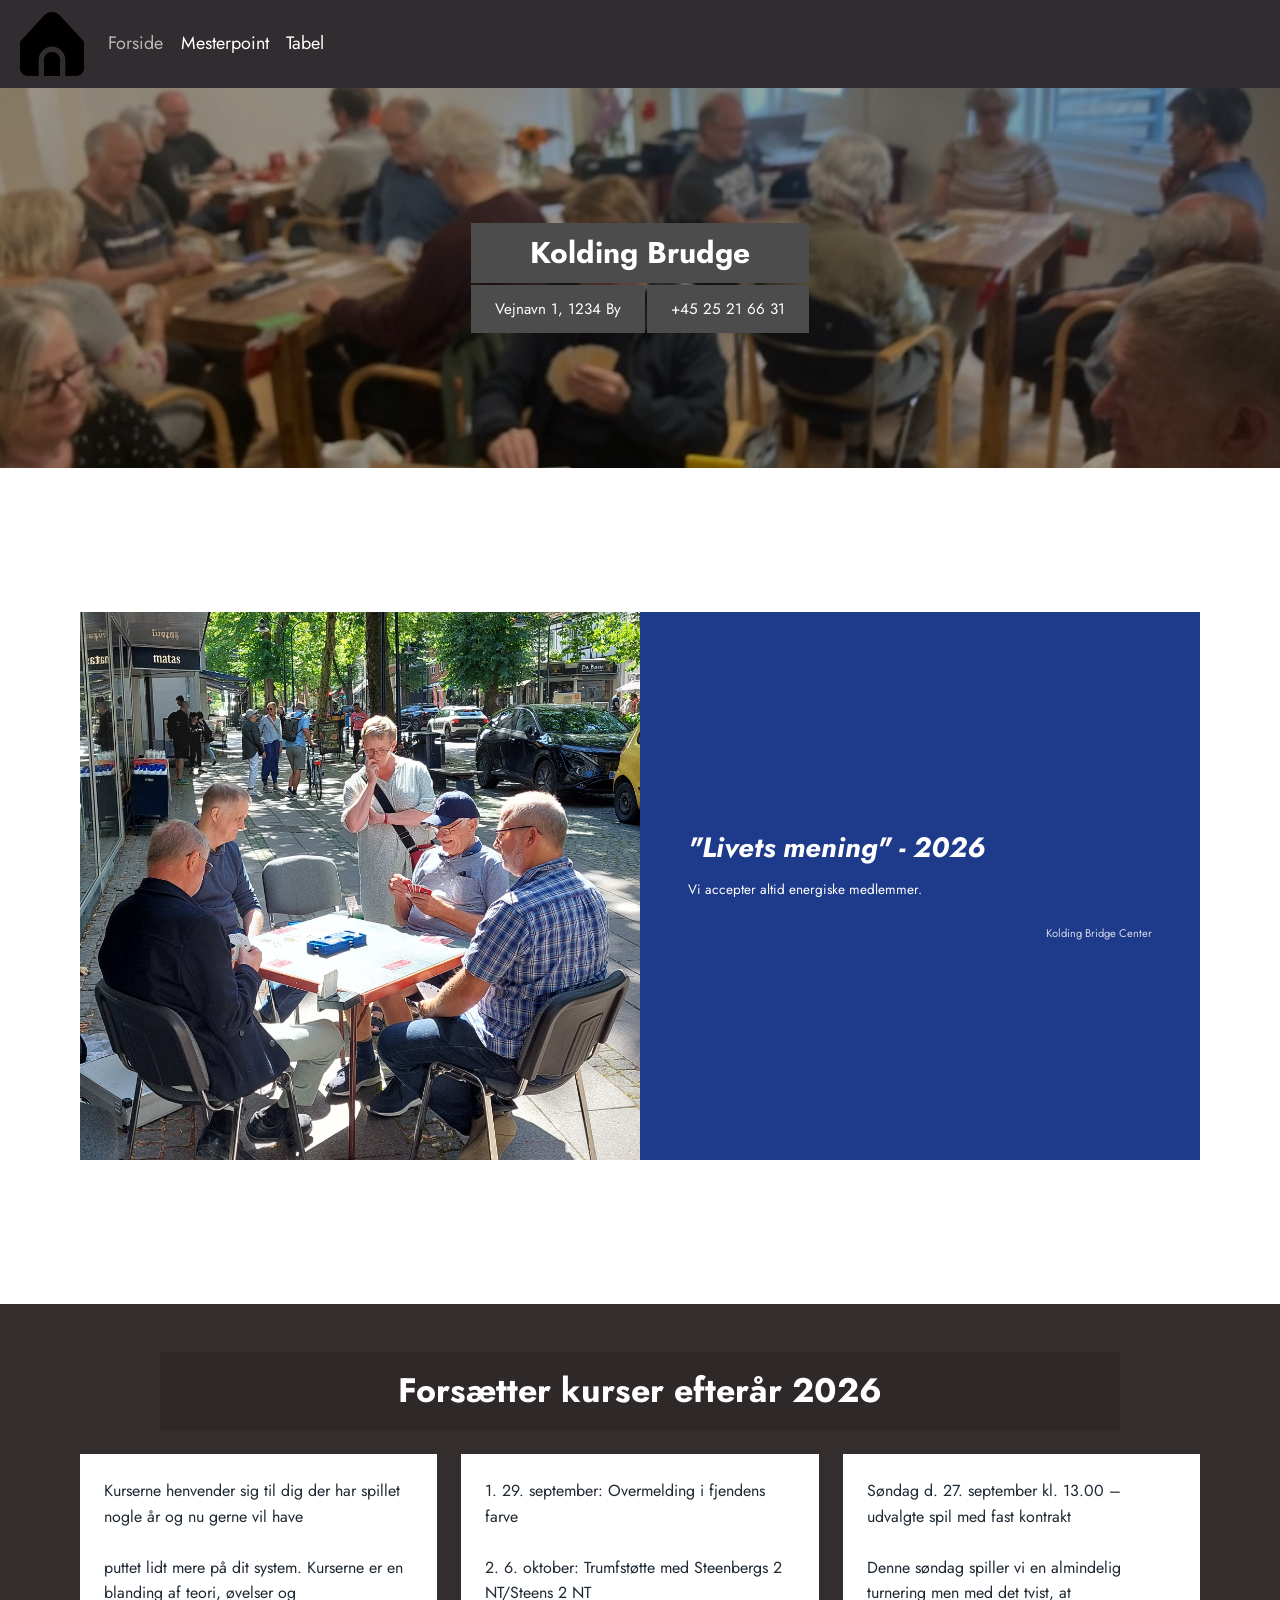
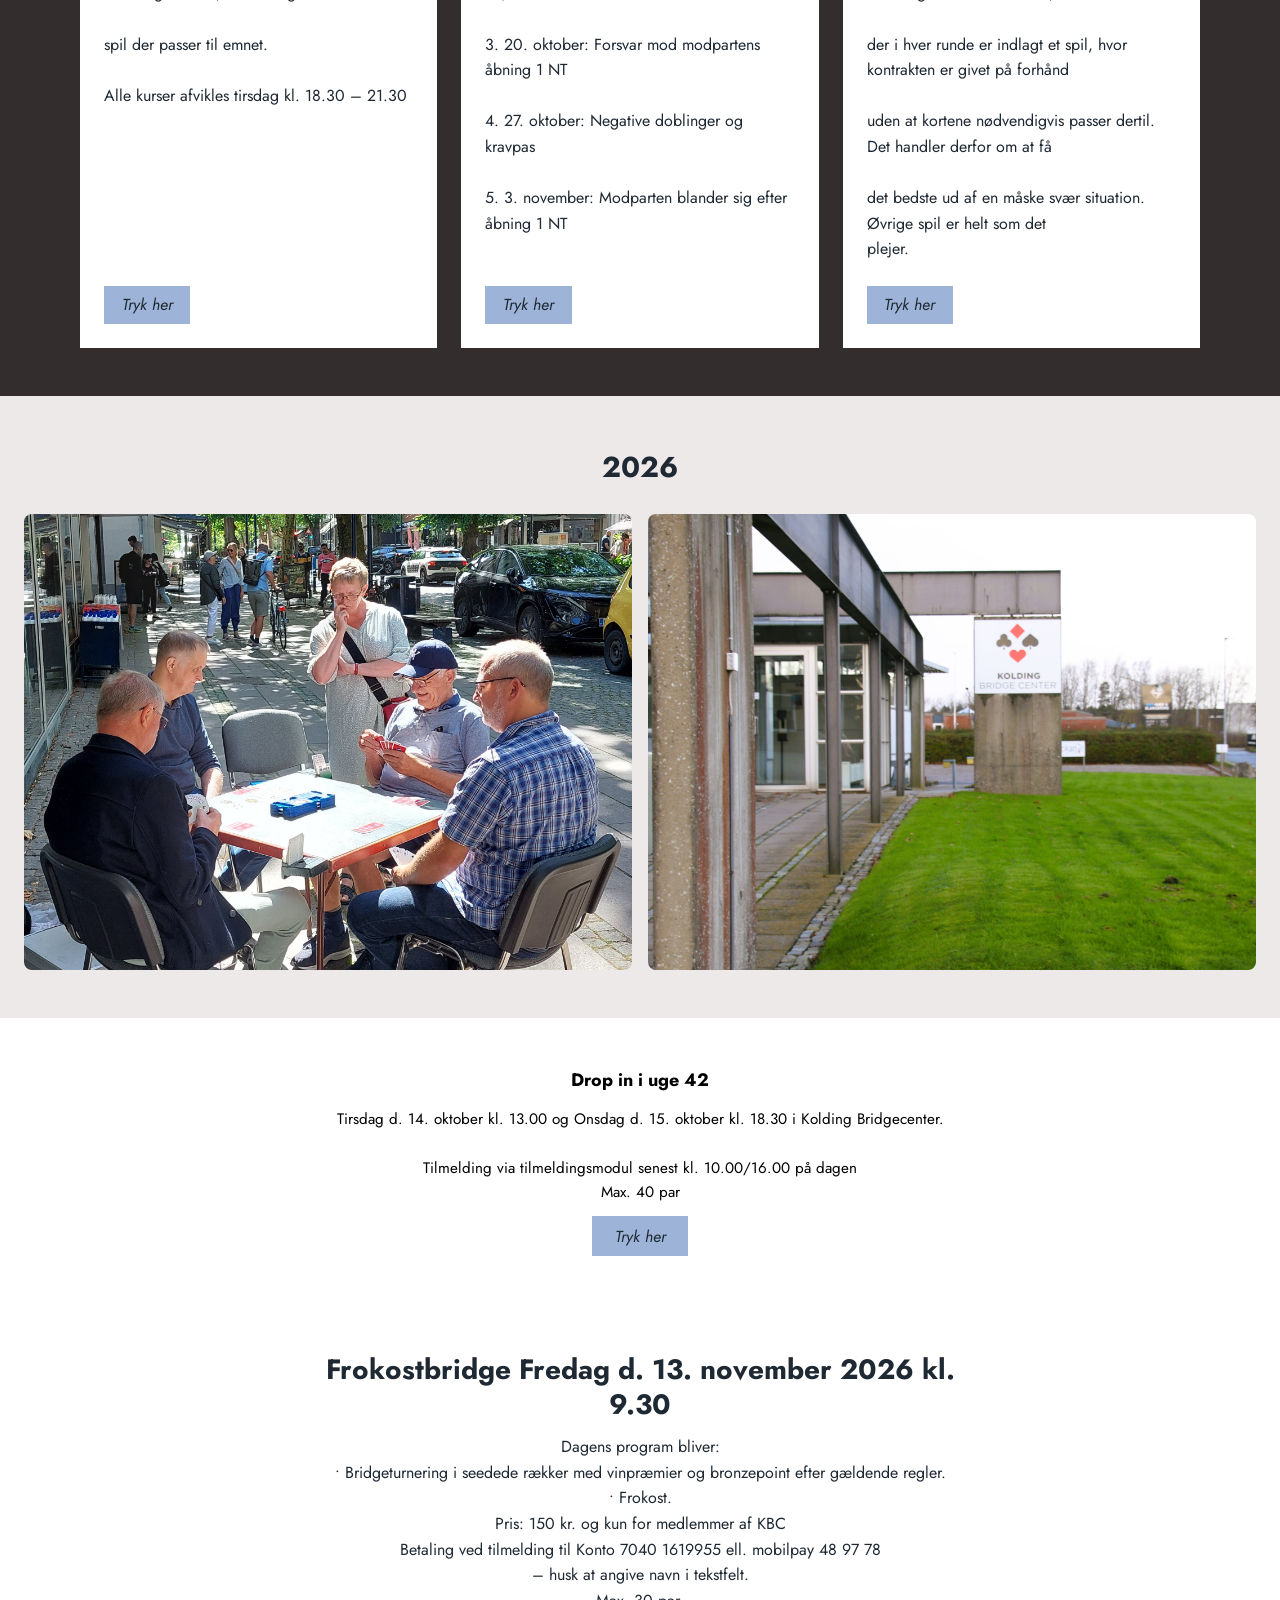
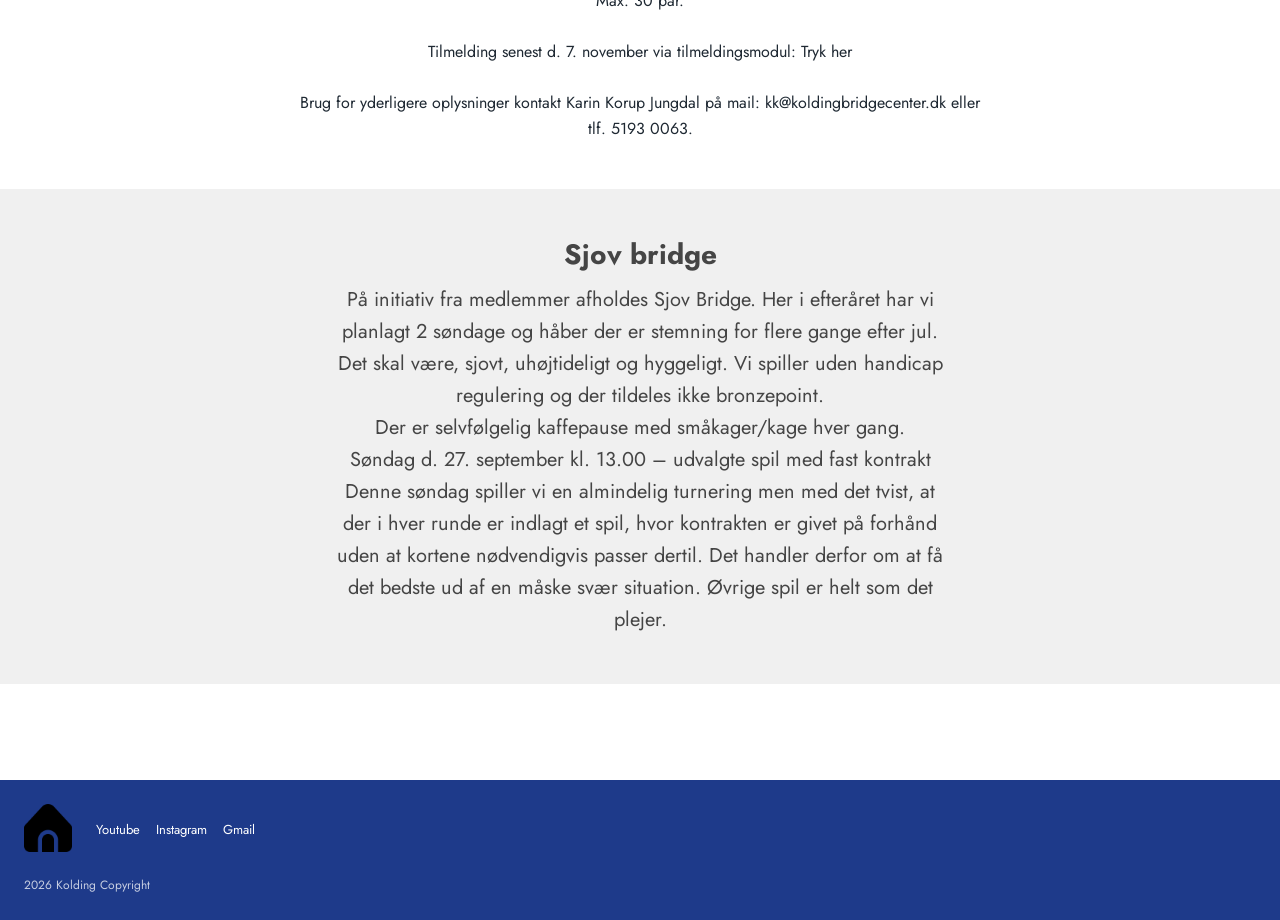
<file: export/index.html>
<!DOCTYPE html>
<html lang="da">
<head>
    <meta charset="UTF-8">
    <meta name="viewport" content="width=device-width, initial-scale=1.0">
    <title>Forside</title>
    <link rel="preconnect" href="https://fonts.googleapis.com">
    <link rel="preconnect" href="https://fonts.gstatic.com" crossorigin>
    <link href="https://fonts.googleapis.com/css2?family=Jost:wght@400;600;700&family=Oleo+Script:wght@400;700&family=Roboto:wght@400;700&display=swap" rel="stylesheet">
    <link rel="stylesheet" href="./assets/css/base.css">
    <link rel="stylesheet" href="./blocks/navbar/block.css">
    <link rel="stylesheet" href="./blocks/hero/block.css">
    <link rel="stylesheet" href="./blocks/textarea/block.css">
    <link rel="stylesheet" href="./blocks/mediatext/block.css">
    <link rel="stylesheet" href="./blocks/cardgrid/block.css">
    <link rel="stylesheet" href="./blocks/gallery/block.css">
    <link rel="stylesheet" href="./blocks/cta/block.css">
    <link rel="stylesheet" href="./blocks/footer/block.css">
</head>
<body>
<nav class="block block--navbar" style="--background-color:#302c2f;--text-color:#ffffff;--font-family:Jost;--link-size:18px" aria-label="Hovedmenu">
    <div class="navbar__inner">
                    <img class="navbar__logo" src="./uploads/2026/09/e8b1a9bcb7cee742.png" alt="Logo">
        
                    <ul class="navbar__links">
                                    <li>
                        <a href="#">Forside</a>
                    </li>
                                    <li>
                        <a href="mesterpoint/">Mesterpoint</a>
                    </li>
                                    <li>
                        <a href="mesterpoint/tabel/">Tabel</a>
                    </li>
                            </ul>
            </div>
</nav><section class="block block--hero" style="--title-size:30px;--font-family:Jost;--text-color:#ffffff;--box-color:#4d4c4c">
            <div class="hero__background" style="background-image:url('./assets/demo/hero-placeholder.jpg')" role="presentation"></div>
    
    <div class="hero__panel">
        <h1 class="hero__title">Kolding Brudge</h1>

                    <p class="hero__meta">
                                    <span class="hero__address">Vejnavn 1, 1234 By</span>
                
                                    <a class="hero__phone" href="tel:+4525216631">
                        +45 25 21 66 31                    </a>
                            </p>
            </div>
</section><section class="block block--textarea" style="--background-color:#ffffff;--text-color:#1f2933;--font-family:Jost;--title-size:28px;--text-size:16px;--text-align:left">
    <div class="textarea__inner">
        
            </div>
</section><section class="block block--mediatext mediatext--image-left" style="--background-color:#1e3a8a;--text-color:#ffffff;--font-family:Jost;--title-size:28px;--image-side:left">
    <div class="mediatext__inner">
                    <div class="mediatext__media">
                <img src="./uploads/2026/09/7c112fe1a9a44a13.jpg" alt="31" loading="lazy">
            </div>
        
        <div class="mediatext__body">
                            <h2 class="mediatext__title">&quot;Livets mening&quot; - 2026</h2>
            
                            <p class="mediatext__text">Vi accepter altid energiske medlemmer.</p>
            
                            <p class="mediatext__caption">Kolding Bridge Center</p>
                    </div>
    </div>
</section><section class="block block--textarea" style="--background-color:#ffffff;--text-color:#1f2933;--font-family:Jost;--title-size:28px;--text-size:16px;--text-align:left">
    <div class="textarea__inner">
        
            </div>
</section><section class="block block--cardgrid" style="--background-color:#342d2d;--text-color:#ffffff;--font-family:Jost;--card-color:#ffffff;--columns:3;--title-size:34px">
            <h2 class="cardgrid__title">Forsætter kurser efterår 2026</h2>
    
            <ul class="cardgrid__grid">
                            <li class="cardgrid__card">
                                            <p class="cardgrid__text">Kurserne henvender sig til dig der har spillet nogle år og nu gerne vil have<br />
<br />
puttet lidt mere på dit system. Kurserne er en blanding af teori, øvelser og<br />
<br />
spil der passer til emnet.<br />
<br />
Alle kurser afvikles tirsdag kl. 18.30 – 21.30</p>
                    
                                            <a class="cardgrid__button" href="#">
                            Tryk her                        </a>
                                    </li>
                            <li class="cardgrid__card">
                                            <p class="cardgrid__text">1. 29. september: Overmelding i fjendens farve<br />
<br />
2. 6. oktober: Trumfstøtte med Steenbergs 2 NT/Steens 2 NT<br />
<br />
3. 20. oktober: Forsvar mod modpartens åbning 1 NT<br />
<br />
4. 27. oktober: Negative doblinger og kravpas<br />
<br />
5. 3. november: Modparten blander sig efter åbning 1 NT</p>
                    
                                            <a class="cardgrid__button" href="#">
                            Tryk her                        </a>
                                    </li>
                            <li class="cardgrid__card">
                                            <p class="cardgrid__text">Søndag d. 27. september kl. 13.00 – udvalgte spil med fast kontrakt<br />
<br />
Denne søndag spiller vi en almindelig turnering men med det tvist, at<br />
<br />
der i hver runde er indlagt et spil, hvor kontrakten er givet på forhånd<br />
<br />
uden at kortene nødvendigvis passer dertil. Det handler derfor om at få<br />
<br />
det bedste ud af en måske svær situation. Øvrige spil er helt som det<br />
plejer.</p>
                    
                                            <a class="cardgrid__button" href="#">
                            Tryk her                        </a>
                                    </li>
                    </ul>
    </section><section class="block block--gallery" style="--columns:2;--gap:16px;--radius:8px;--background-color:#ede9e9">
    <div class="gallery__inner">
                    <h2 class="gallery__title">2026</h2>
        
                    <ul class="gallery__grid">
                                    <li class="gallery__item">
                        <figure class="gallery__figure">
                            <img class="gallery__img"
                                 src="./uploads/2026/09/e199387944f2c550.jpg"
                                 alt=""
                                 loading="lazy">

                                                    </figure>
                    </li>
                                    <li class="gallery__item">
                        <figure class="gallery__figure">
                            <img class="gallery__img"
                                 src="./uploads/2026/09/cdb3555f7cf7b07b.jpg"
                                 alt=""
                                 loading="lazy">

                                                    </figure>
                    </li>
                            </ul>
            </div>
</section><section class="block block--cta" style="--background-color:#ffffff;--text-color:#000000;--font-family:Jost;--button-color:#9db4d8;--title-size:18px">
    <div class="cta__inner">
                    <h2 class="cta__title">Drop in i uge 42</h2>
        
                    <p class="cta__text">Tirsdag d. 14. oktober kl. 13.00 og Onsdag d. 15. oktober kl. 18.30 i  Kolding Bridgecenter.<br />
<br />
Tilmelding via tilmeldingsmodul senest kl.  10.00/16.00 på dagen<br />
Max. 40 par</p>
        
                    <a class="cta__button" href="#">Tryk her</a>
            </div>
</section><section class="block block--textarea" style="--background-color:#ffffff;--text-color:#1f2933;--font-family:Jost;--title-size:28px;--text-size:16px;--text-align:center">
    <div class="textarea__inner">
                    <h2 class="textarea__title">Frokostbridge Fredag d. 13. november 2026 kl. 9.30</h2>
        
                    <div class="textarea__body">Dagens program bliver: <br />
• Bridgeturnering i seedede rækker med  vinpræmier og bronzepoint efter gældende regler.<br />
• Frokost.          <br />
Pris: 150 kr. og kun for medlemmer af KBC<br />
Betaling ved tilmelding til Konto 7040 1619955 ell. mobilpay 48 97 78<br />
– husk at angive navn i tekstfelt.<br />
Max. 30 par.<br />
<br />
Tilmelding senest d. 7. november via  tilmeldingsmodul: Tryk her <br />
<br />
Brug for yderligere oplysninger kontakt Karin Korup Jungdal på mail: kk@koldingbridgecenter.dk eller tlf. 5193 0063.</div>
            </div>
</section><section class="block block--textarea" style="--background-color:#f0f0f0;--text-color:#454545;--font-family:Jost;--title-size:28px;--text-size:20px;--text-align:center">
    <div class="textarea__inner">
                    <h2 class="textarea__title">Sjov bridge</h2>
        
                    <div class="textarea__body">På initiativ fra medlemmer afholdes Sjov Bridge. Her i efteråret har vi<br />
planlagt 2 søndage og håber der er stemning for flere gange efter jul.<br />
Det skal være, sjovt, uhøjtideligt og hyggeligt. Vi spiller uden handicap<br />
regulering og der tildeles ikke bronzepoint.<br />
Der er selvfølgelig kaffepause med småkager/kage hver gang.<br />
Søndag d. 27. september kl. 13.00 – udvalgte spil med fast kontrakt<br />
Denne søndag spiller vi en almindelig turnering men med det tvist, at<br />
der i hver runde er indlagt et spil, hvor kontrakten er givet på forhånd<br />
uden at kortene nødvendigvis passer dertil. Det handler derfor om at få<br />
det bedste ud af en måske svær situation. Øvrige spil er helt som det<br />
plejer.</div>
            </div>
</section><section class="block block--textarea" style="--background-color:#ffffff;--text-color:#1f2933;--font-family:Jost;--title-size:28px;--text-size:16px;--text-align:left">
    <div class="textarea__inner">
        
            </div>
</section><footer class="block block--footer" style="--background-color:#1e3a8a;--text-color:#ffffff;--font-family:Jost;--link-size:13px">
    <div class="footer__inner">
                    <img class="footer__logo" src="./uploads/2026/09/88ec4132f0420b7b.png" alt="">
        
                    <ul class="footer__links">
                                    <li><a href="https://www.youtube.com/">Youtube</a></li>
                                    <li><a href="https://www.instagram.com/">Instagram</a></li>
                                    <li><a href="./">Gmail</a></li>
                            </ul>
            </div>

            <p class="footer__note">2026 Kolding Copyright</p>
    </footer></body>
</html>
</file>
<file: export/assets/css/base.css>
/* =====================================================================
   Fælles grundlag for alle sider.
   Indlæses altid, før blokkenes egen CSS, så en blok kan overskrive her.
   ===================================================================== */

:root {
    --color-text: #1f2933;
    --color-muted: #52606d;
    --color-surface: #ffffff;
    --color-border: #d9dde2;

    --font-body: 'Jost', system-ui, -apple-system, sans-serif;

    --space-sm: 0.75rem;
    --space-md: 1.5rem;
    --space-lg: 3rem;

    --measure: 68ch;
}

*,
*::before,
*::after {
    box-sizing: border-box;
}

body {
    margin: 0;
    font-family: var(--font-body);
    color: var(--color-text);
    background: var(--color-surface);
    line-height: 1.6;
}

img {
    max-width: 100%;
    height: auto;
    display: block;
}

/* Blokke støder op til hinanden uden mellemrum; hver blok styrer selv
   sin indvendige afstand. */
.block {
    position: relative;
}

/* Synlig fokusmarkering. Fjernes den, bliver sitet ubrugeligt for
   tastaturbrugere. */
:where(a, button):focus-visible {
    outline: 3px solid currentColor;
    outline-offset: 2px;
}
</file>
<file: export/blocks/navbar/block.css>
/* =====================================================================
   Navbar
   ===================================================================== */

.block--navbar {
    --background-color: #1e3a8a;
    --text-color: #ffffff;
    --link-size: 16px;
    --font-family: 'Jost';

    background: var(--background-color);
    color: var(--text-color);
}

.navbar__inner {
    display: flex;
    align-items: center;
    gap: 1.5rem;
    flex-wrap: wrap;
    max-width: 80rem;
    margin-inline: auto;
    padding: 0.75rem 1.25rem;
}

.navbar__logo {
    max-height: 4rem;
    width: auto;
    flex-shrink: 0;
}

.navbar__links {
    display: flex;
    flex-wrap: wrap;
    gap: 0.4rem 1.1rem;
    margin: 0;
    padding: 0;
    list-style: none;
}

.navbar__links a {
    color: inherit;
    text-decoration: none;
    font-family: var(--font-family), var(--font-body);
    font-size: var(--link-size);
    line-height: 1.4;
}

.navbar__links a:hover {
    text-decoration: underline;
}

/* Døde links — dem uden valgt side eller adresse — dæmpes, så det er
   synligt i editoren, at de endnu ikke fører nogen steder hen. */
.navbar__links a[href='#'] {
    opacity: 0.65;
}

@media (max-width: 40rem) {
    .navbar__inner {
        justify-content: center;
        text-align: center;
    }

    .navbar__links {
        justify-content: center;
    }
}
</file>
<file: export/blocks/hero/block.css>
/* =====================================================================
   Hero
   Variablerne herunder er standardværdier. Har brugeren valgt noget i
   editoren, skriver blokken en style-attribut på .block--hero, som
   overskriver dem. Værdierne dér er allerede valideret af FieldValidator,
   så de kan ikke indeholde andet end tal og hex-farver.
   ===================================================================== */

.block--hero {
    --title-size: 48px;
    --font-family: 'Jost';
    --text-color: #ffffff;
    --box-color: #1e3a8a;

    display: grid;
    place-items: center;
    min-height: 380px;
    padding: var(--space-lg) var(--space-md);
    overflow: hidden;
    isolation: isolate;
}

.hero__background {
    position: absolute;
    inset: 0;
    z-index: -1;
    background-size: cover;
    background-position: center;
}

/* Mørkt lag over billedet, så teksten er læsbar uanset hvilket
   baggrundsbillede redaktøren vælger. */
.hero__background::after {
    content: '';
    position: absolute;
    inset: 0;
    background: rgb(0 0 0 / 0.35);
}

.hero__panel {
    text-align: center;
    max-width: var(--measure);
}

.hero__title {
    margin: 0;
    padding: var(--space-sm) var(--space-lg);
    background: var(--box-color);
    color: var(--text-color);
    font-family: var(--font-family), var(--font-body);
    font-size: var(--title-size);
    font-weight: 700;
    line-height: 1.2;
}

.hero__meta {
    display: flex;
    flex-wrap: wrap;
    justify-content: center;
    gap: 2px;
    margin: 2px 0 0;
}

.hero__address,
.hero__phone {
    padding: var(--space-sm) var(--space-md);
    background: var(--box-color);
    color: var(--text-color);
    font-size: 0.95rem;
}

.hero__phone {
    text-decoration: none;
}

.hero__phone:hover {
    text-decoration: underline;
}

@media (max-width: 40rem) {
    .block--hero {
        min-height: 260px;
    }

    /* Brugerens skriftstørrelse skaleres ned på små skærme i stedet for
       at blive ignoreret, så valget stadig har effekt. */
    .hero__title {
        font-size: clamp(1.5rem, 7vw, var(--title-size));
        padding: var(--space-sm) var(--space-md);
    }
}
</file>
<file: export/blocks/textarea/block.css>
/* =====================================================================
   Tekst
   ===================================================================== */

.block--textarea {
    --title-size: 28px;
    --text-size: 16px;
    --font-family: 'Jost';
    --text-color: #1f2933;
    --background-color: #ffffff;
    --text-align: left;

    padding: var(--space-lg) var(--space-md);
    background: var(--background-color);
    color: var(--text-color);
}

.textarea__inner {
    max-width: var(--measure);
    margin-inline: auto;
    text-align: var(--text-align);
    font-family: var(--font-family), var(--font-body);
}

.textarea__title {
    margin: 0 0 var(--space-sm);
    font-size: var(--title-size);
    line-height: 1.25;
}

.textarea__body {
    font-size: var(--text-size);
}
</file>
<file: export/blocks/mediatext/block.css>
/* =====================================================================
   Billede og tekst
   ===================================================================== */

.block--mediatext {
    --background-color: #1e3a8a;
    --text-color: #ffffff;
    --font-family: 'Jost';
    --title-size: 22px;

    padding: var(--space-lg) var(--space-md);
}

.mediatext__inner {
    display: grid;
    grid-template-columns: 1fr 1fr;
    max-width: 70rem;
    margin-inline: auto;
    font-family: var(--font-family), var(--font-body);
}

.mediatext__media img {
    width: 100%;
    height: 100%;
    object-fit: cover;
}

.mediatext__body {
    display: flex;
    flex-direction: column;
    justify-content: center;
    padding: var(--space-lg);
    background: var(--background-color);
    color: var(--text-color);
}

.mediatext__title {
    margin: 0 0 var(--space-sm);
    font-size: var(--title-size);
    font-style: italic;
    line-height: 1.35;
}

.mediatext__text {
    margin: 0;
    font-size: 0.85rem;
}

.mediatext__caption {
    margin: var(--space-md) 0 0;
    font-size: 0.7rem;
    opacity: 0.8;
    text-align: right;
}

/* Billedet flyttes til hoejre ved at bytte om paa kolonnerne. Selve
   raekkefoelgen i HTML'en er uaendret, saa skaermlaesere altid moeder
   billedet foer teksten. */
.mediatext--image-right .mediatext__media {
    order: 2;
}

@media (max-width: 48rem) {
    .mediatext__inner {
        grid-template-columns: 1fr;
    }

    /* Paa mobil staar billedet altid oeverst, uanset indstillingen. */
    .mediatext--image-right .mediatext__media {
        order: 0;
    }

    .mediatext__body {
        padding: var(--space-md);
    }
}
</file>
<file: export/blocks/cardgrid/block.css>
/* =====================================================================
   Kortgitter
   ===================================================================== */

.block--cardgrid {
    --background-color: #7a7a7a;
    --text-color: #ffffff;
    --card-color: #ffffff;
    --font-family: 'Jost';
    --columns: 3;
    --title-size: 24px;

    padding: var(--space-lg) var(--space-md);
    background: var(--background-color);
    font-family: var(--font-family), var(--font-body);
}

.cardgrid__title {
    max-width: 60rem;
    margin: 0 auto var(--space-md);
    padding: var(--space-sm) var(--space-md);
    background: rgb(0 0 0 / 0.12);
    color: var(--text-color);
    font-size: var(--title-size);
    text-align: center;
}

.cardgrid__grid {
    display: grid;
    grid-template-columns: repeat(var(--columns), 1fr);
    gap: var(--space-md);
    max-width: 70rem;
    margin: 0 auto;
    padding: 0;
    list-style: none;
}

/* Kortene strækkes til samme højde, og knappen skubbes ned i bunden, så
   den flugter på tværs af kort med forskellig tekstlængde. */
.cardgrid__card {
    display: flex;
    flex-direction: column;
    gap: var(--space-md);
    padding: var(--space-md);
    background: var(--card-color);
    color: var(--color-text);
}

.cardgrid__text {
    margin: 0;
    flex: 1;
}

.cardgrid__button {
    align-self: flex-start;
    padding: 0.4rem 1.1rem;
    background: #9db4d8;
    color: #1f2933;
    text-decoration: none;
    font-style: italic;
}

.cardgrid__button:hover {
    filter: brightness(1.06);
}

@media (max-width: 60rem) {
    .cardgrid__grid {
        grid-template-columns: repeat(min(var(--columns), 2), 1fr);
    }
}

@media (max-width: 36rem) {
    .cardgrid__grid {
        grid-template-columns: 1fr;
    }
}
</file>
<file: export/blocks/gallery/block.css>
/* =====================================================================
   Galleri
   ===================================================================== */

.block--gallery {
    --columns: 3;
    --gap: 16px;
    --radius: 4px;
    --background-color: #ffffff;

    padding: var(--space-lg) var(--space-md);
    background: var(--background-color);
}

.gallery__inner {
    max-width: 80rem;
    margin-inline: auto;
}

.gallery__title {
    margin: 0 0 var(--space-md);
    text-align: center;
    font-size: 1.8rem;
}

.gallery__grid {
    display: grid;
    grid-template-columns: repeat(var(--columns), 1fr);
    gap: var(--gap);
    margin: 0;
    padding: 0;
    list-style: none;
}

.gallery__figure {
    margin: 0;
}

.gallery__img {
    width: 100%;
    aspect-ratio: 4 / 3;
    object-fit: cover;
    border-radius: var(--radius);
}

.gallery__caption {
    margin-top: 0.4rem;
    font-size: 0.85rem;
    color: var(--color-muted);
}

.gallery__empty {
    padding: var(--space-lg);
    text-align: center;
    color: var(--color-muted);
    border: 2px dashed var(--color-border);
    border-radius: 4px;
}

/* Brugerens kolonnetal skaleres ned paa smalle skaerme frem for at blive
   ignoreret. min() holder sig til det mindste af de to. */
@media (max-width: 60rem) {
    .gallery__grid {
        grid-template-columns: repeat(min(var(--columns), 2), 1fr);
    }
}

@media (max-width: 36rem) {
    .gallery__grid {
        grid-template-columns: 1fr;
    }
}
</file>
<file: export/blocks/cta/block.css>
/* =====================================================================
   Opfordring
   ===================================================================== */

.block--cta {
    --background-color: #ffffff;
    --text-color: #1f2933;
    --button-color: #9db4d8;
    --font-family: 'Jost';
    --title-size: 18px;

    padding: var(--space-lg) var(--space-md);
    background: var(--background-color);
    color: var(--text-color);
    font-family: var(--font-family), var(--font-body);
}

.cta__inner {
    display: grid;
    justify-items: center;
    gap: var(--space-sm);
    max-width: var(--measure);
    margin-inline: auto;
    text-align: center;
}

.cta__title {
    margin: 0;
    font-size: var(--title-size);
    font-weight: 700;
}

.cta__text {
    margin: 0;
    font-size: 0.95rem;
}

.cta__button {
    padding: 0.45rem 1.4rem;
    background: var(--button-color);
    color: #1f2933;
    text-decoration: none;
    font-style: italic;
}

.cta__button:hover {
    filter: brightness(1.06);
}
</file>
<file: export/blocks/footer/block.css>
/* =====================================================================
   Footer
   ===================================================================== */

.block--footer {
    --background-color: #1e3a8a;
    --text-color: #ffffff;
    --font-family: 'Jost';
    --link-size: 13px;

    padding: var(--space-md);
    background: var(--background-color);
    color: var(--text-color);
    font-family: var(--font-family), var(--font-body);
}

.footer__inner {
    display: flex;
    align-items: center;
    gap: var(--space-md);
    flex-wrap: wrap;
    max-width: 80rem;
    margin-inline: auto;
}

.footer__logo {
    max-height: 3rem;
    width: auto;
    flex-shrink: 0;
}

.footer__links {
    display: flex;
    flex-wrap: wrap;
    gap: 0.3rem 1rem;
    margin: 0;
    padding: 0;
    list-style: none;
}

.footer__links a {
    color: inherit;
    text-decoration: none;
    font-size: var(--link-size);
}

.footer__links a:hover {
    text-decoration: underline;
}

.footer__links a[href='#'] {
    opacity: 0.65;
}

.footer__note {
    max-width: 80rem;
    margin: var(--space-md) auto 0;
    font-size: 0.75rem;
    opacity: 0.75;
}

@media (max-width: 40rem) {
    .footer__inner {
        justify-content: center;
        text-align: center;
    }
}
</file>
